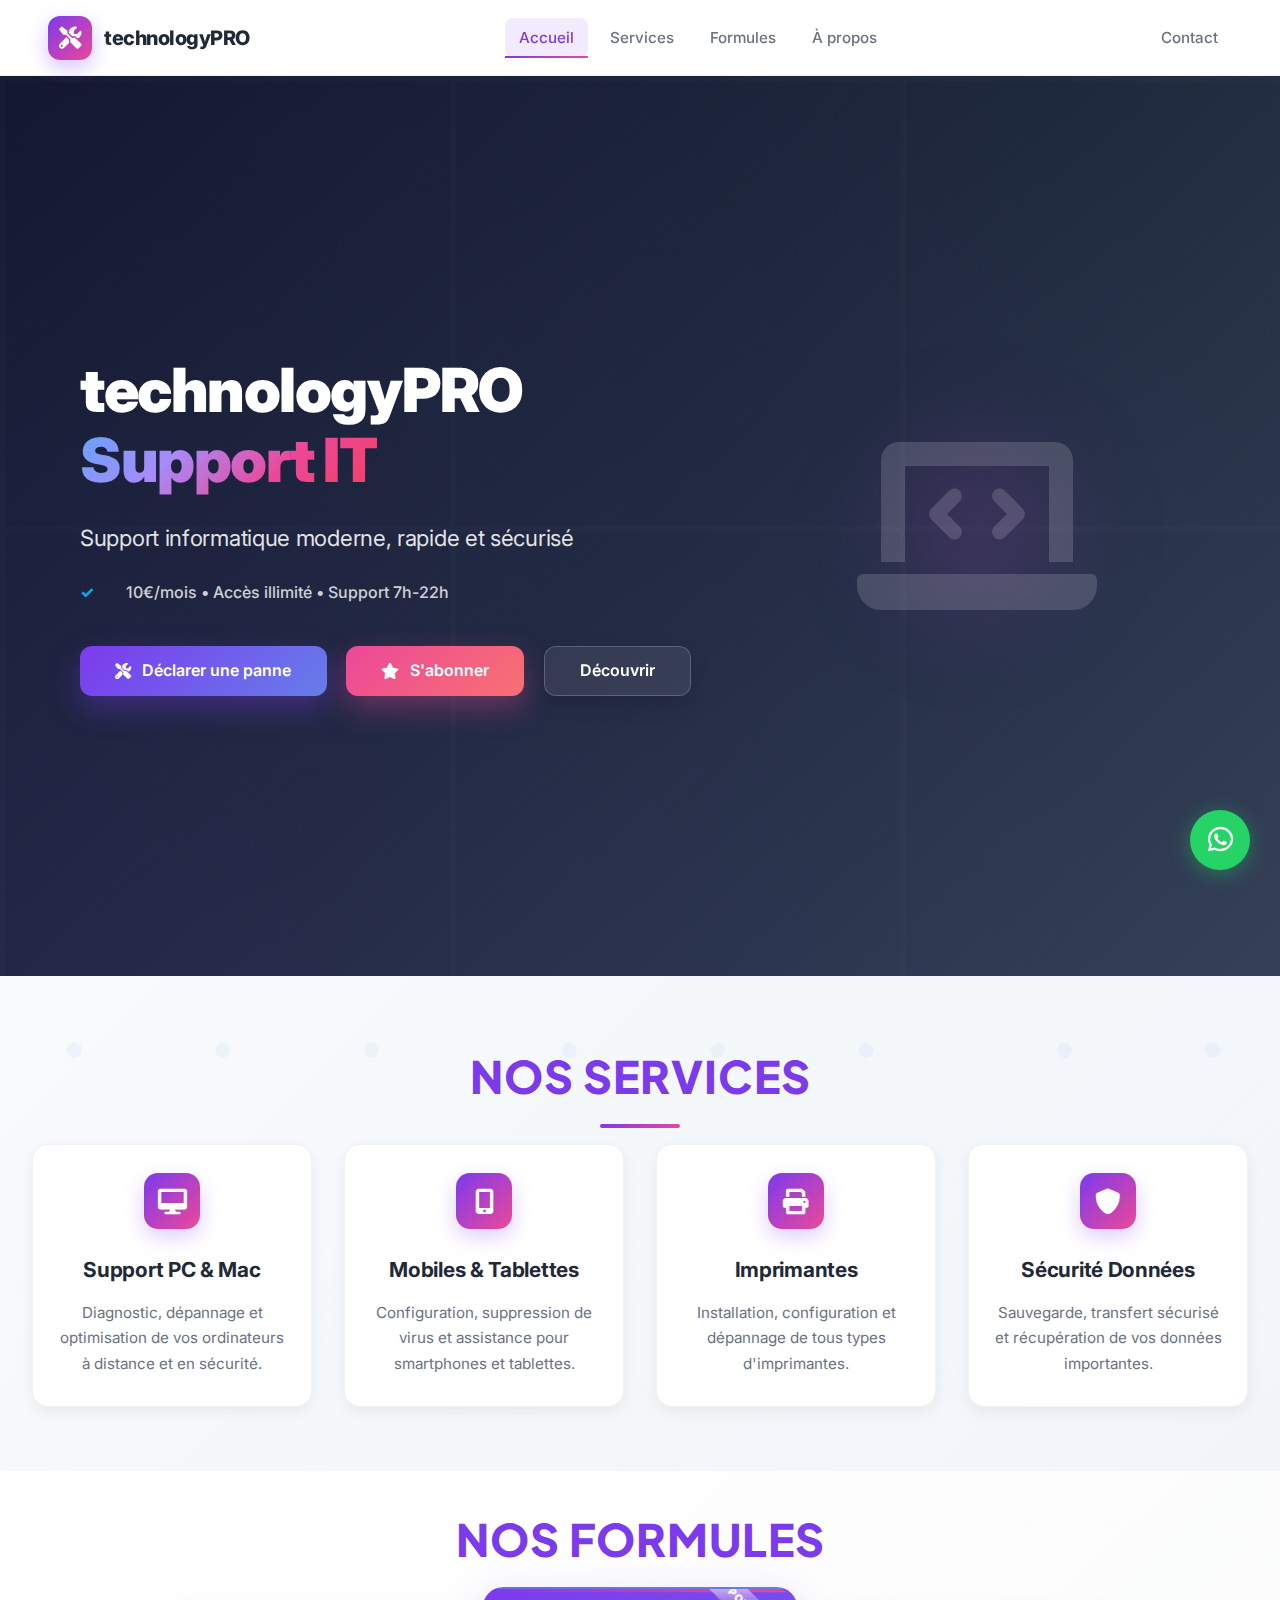
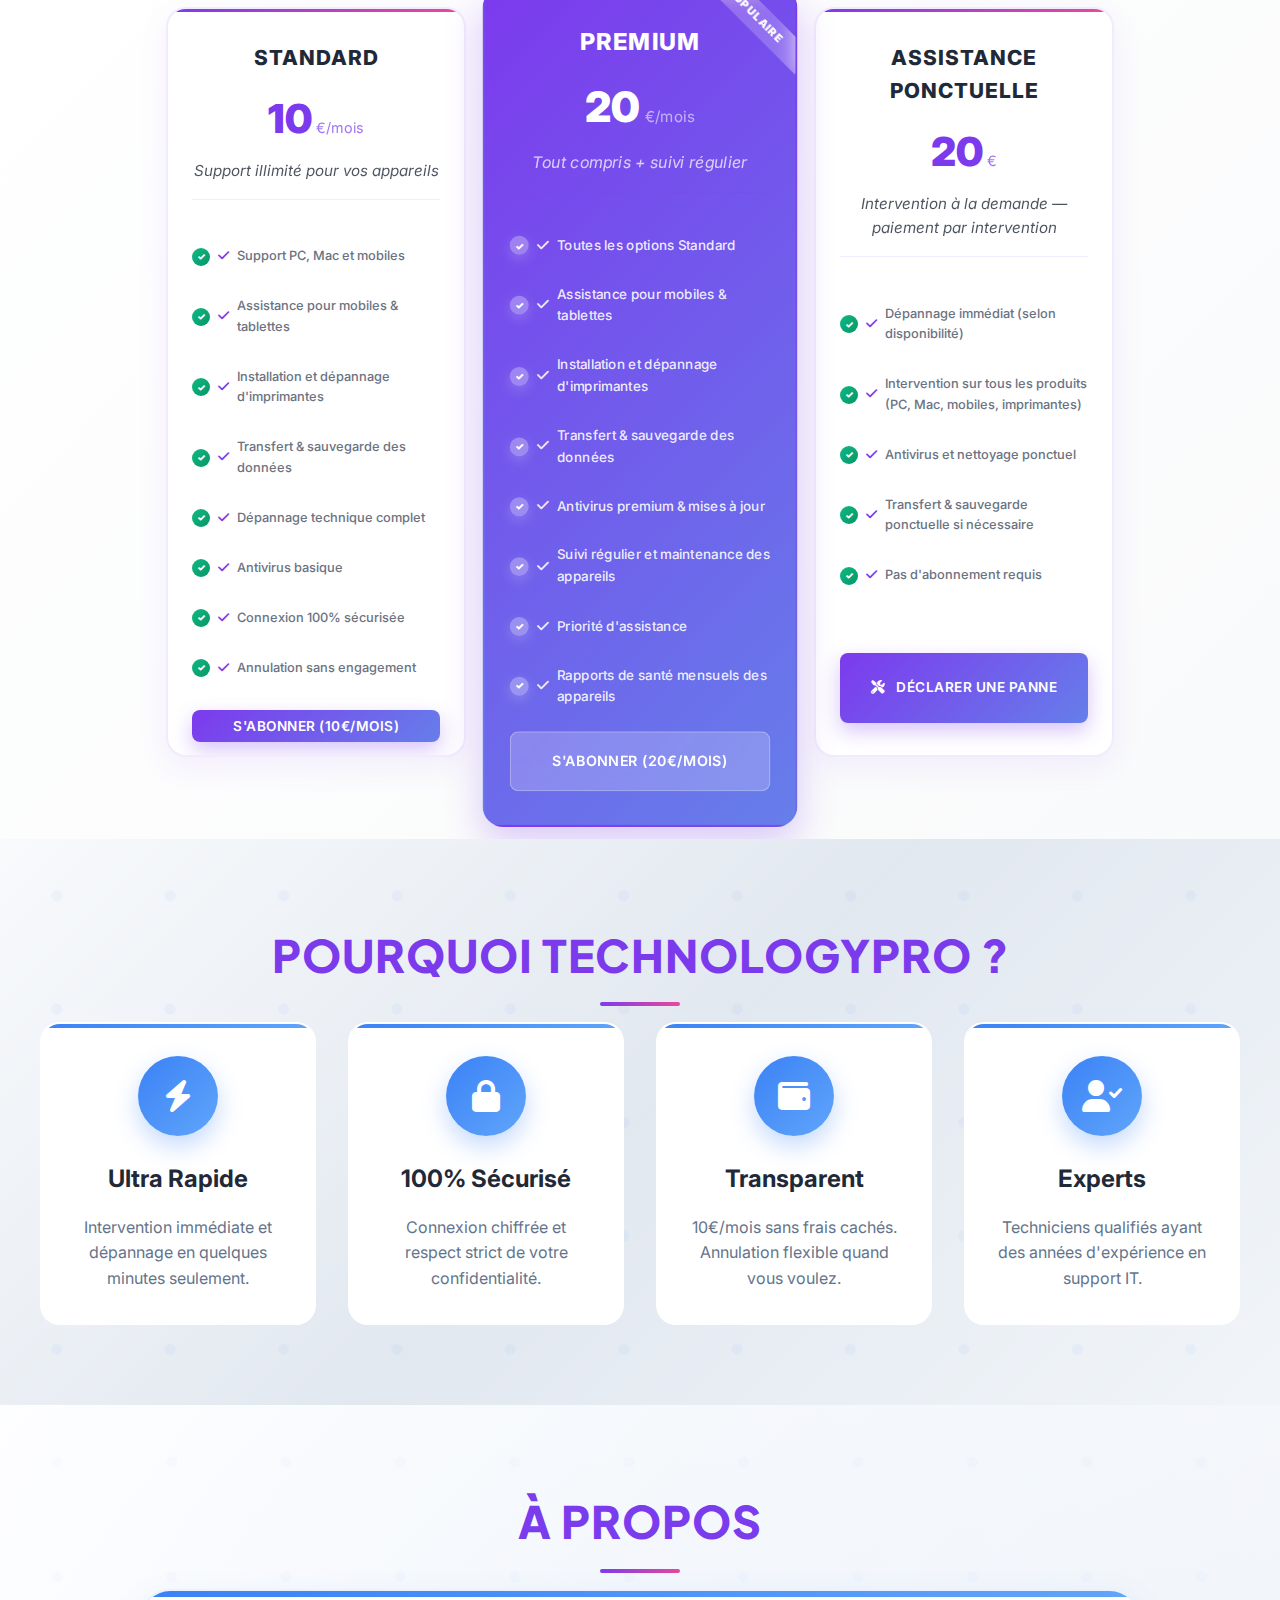
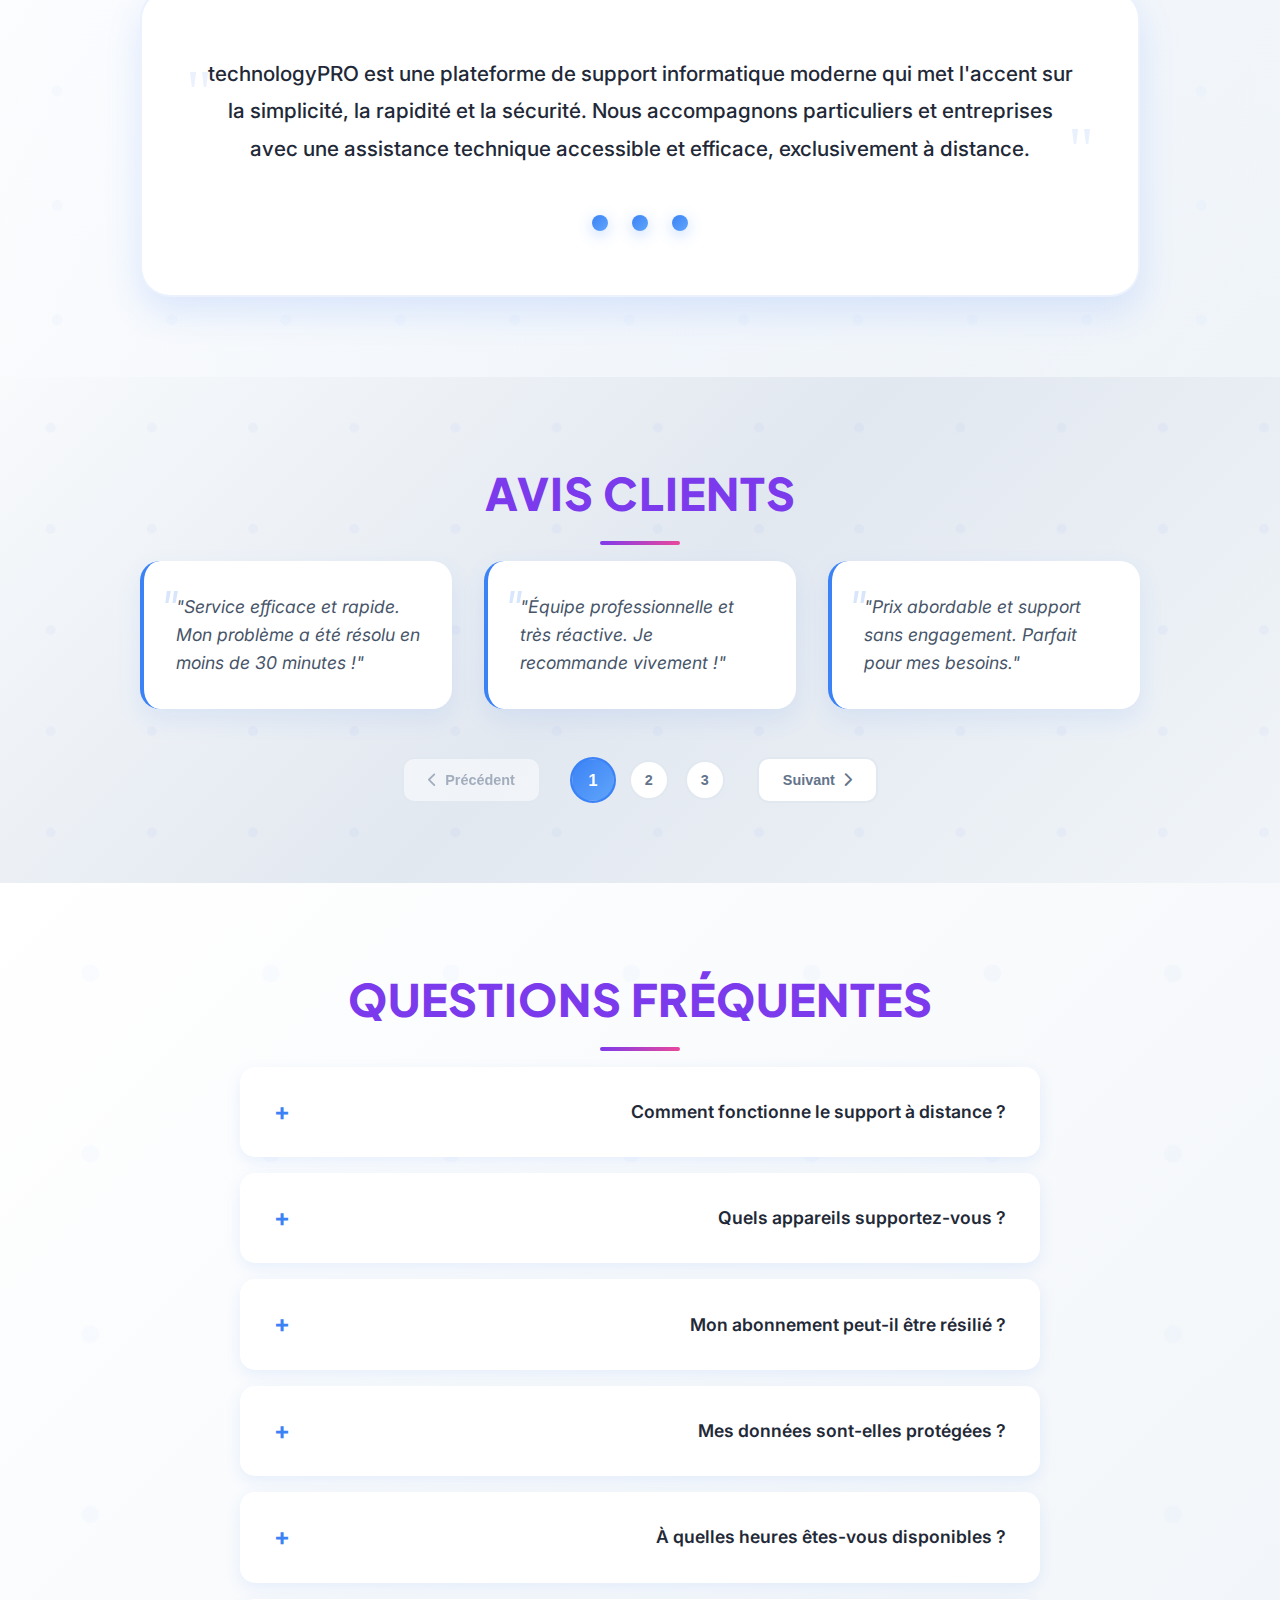
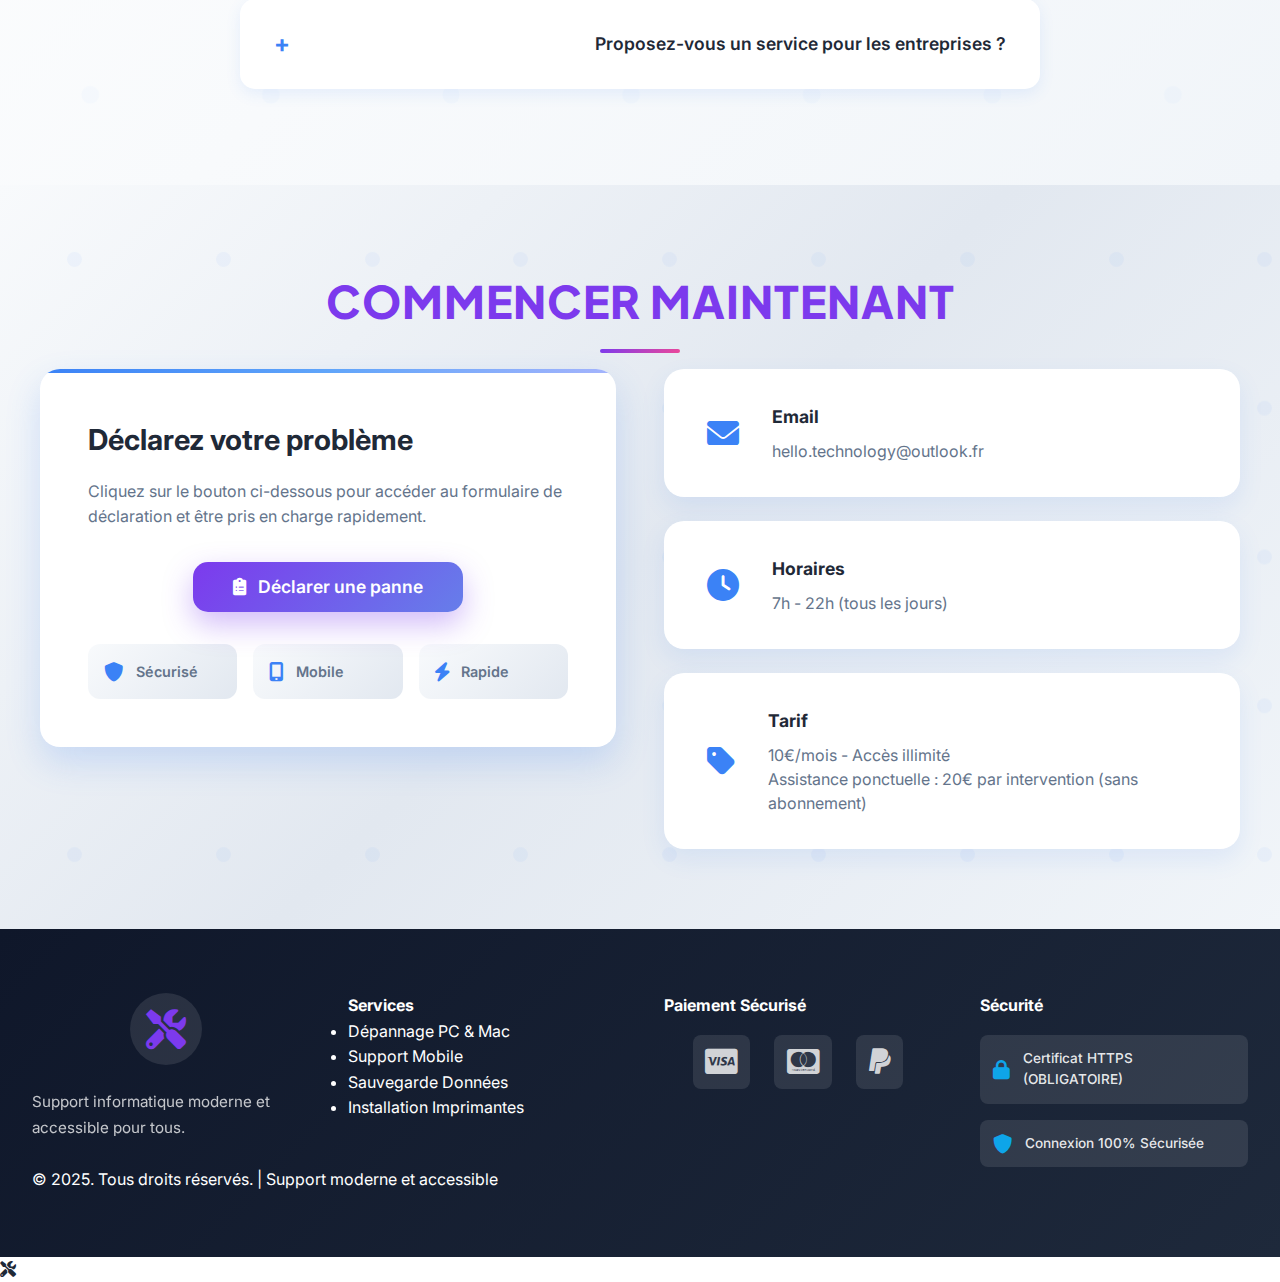
<file: technologypro/index.html>
<!DOCTYPE html>
<html lang="fr">
<head>
    <meta charset="UTF-8">
    <meta name="viewport" content="width=device-width, initial-scale=1.0">
    <meta name="theme-color" content="#7c3aed">
    <title>technologyPRO – Support informatique 10€/mois</title>
    <meta name="description" content="technologyPRO : assistance informatique moderne et rapide. Abonnement 10€/mois pour accès illimité. Support PC, Mac, mobile, imprimantes. 7h-22h.">
    <link rel="stylesheet" href="styles.css">
    <link href="https://cdnjs.cloudflare.com/ajax/libs/font-awesome/6.0.0/css/all.min.css" rel="stylesheet" media="print" onload="this.media='all'">
    <link rel="preconnect" href="https://cdnjs.cloudflare.com">
</head>
<body>
    <!-- Header Navigation -->
    <header class="header">
        <nav class="navbar">
            <div class="nav-container">
                <a href="#accueil" class="logo">
                    <div class="logo-icon">
                        <i class="fas fa-tools"></i>
                    </div>
                    <span class="brand">technologyPRO</span>
                </a>
                <div class="nav-menu">
                    <a class="nav-link active" href="#accueil">Accueil</a>
                    <a class="nav-link" href="#services">Services</a>
                    <a class="nav-link" href="#tarifs">Formules</a>
                    <a class="nav-link" href="#apropos">À propos</a>
                </div>
                <a class="nav-link" href="#contact">Contact</a>
            </div>
        </nav>
    </header>
    <!-- Hero Section -->
    <section id="accueil" class="hero">
        <div class="hero-container">
            <div class="hero-content">
                <h1 class="brand-title">technologyPRO <span class="hero-accent">Support IT</span></h1>
                <h2 class="hero-sub">Support informatique moderne, rapide et sécurisé</h2>
                <p class="hero-bullets">10€/mois • Accès illimité • Support 7h-22h</p>
                <div class="cta-row">
                    <a href="#contact" id="open-panne" class="btn btn-cta-gradient">
                        <i class="fas fa-tools"></i> Déclarer une panne
                    </a>
                    <a href="#tarifs" class="btn btn-subscribe">
                        <i class="fas fa-star"></i> S'abonner
                    </a>
                    <a href="#services" class="btn btn-ghost">Découvrir</a>
                </div>
            </div>
            <div class="hero-image">
                <i class="fas fa-laptop-code"></i>
            </div>
        </div>
    </section>

    <!-- Services Section -->
                    <section id="services" class="services">
                        <div class="container">
                            <h2 class="section-title">Nos Services</h2>
                            <div class="services-grid">
                                <div class="service-card">
                                    <div class="service-icon">
                                        <i class="fas fa-desktop"></i>
                                    </div>
                                    <h3>Support PC & Mac</h3>
                                    <p>Diagnostic, dépannage et optimisation de vos ordinateurs à distance et en sécurité.</p>
                                </div>
                                <div class="service-card">
                                    <div class="service-icon">
                                        <i class="fas fa-mobile-alt"></i>
                                    </div>
                                    <h3>Mobiles & Tablettes</h3>
                                    <p>Configuration, suppression de virus et assistance pour smartphones et tablettes.</p>
                                </div>
                                <div class="service-card">
                                    <div class="service-icon">
                                        <i class="fas fa-print"></i>
                                    </div>
                                    <h3>Imprimantes</h3>
                                    <p>Installation, configuration et dépannage de tous types d'imprimantes.</p>
                                </div>
                                <div class="service-card">
                                    <div class="service-icon">
                                        <i class="fas fa-shield-alt"></i>
                                    </div>
                                    <h3>Sécurité Données</h3>
                                    <p>Sauvegarde, transfert sécurisé et récupération de vos données importantes.</p>
                                </div>
                            </div>
                        </div>
                    </section>

                    <!-- Pricing / Formules Section -->
                    <section id="tarifs" class="pricing">
                        <div class="container">
                            <h2 class="section-title">Nos Formules</h2>
                            <div class="pricing-grid">
                                <div class="pricing-card">
                                    <div class="pricing-header">
                                        <h3>Standard</h3>
                                        <div class="price">10<span class="price-period">€/mois</span></div>
                                        <p>Support illimité pour vos appareils</p>
                                    </div>
                                    <ul class="pricing-features">
                                        <li><i class="fas fa-check"></i> Support PC, Mac et mobiles</li>
                                        <li><i class="fas fa-check"></i> Assistance pour mobiles & tablettes</li>
                                        <li><i class="fas fa-check"></i> Installation et dépannage d'imprimantes</li>
                                        <li><i class="fas fa-check"></i> Transfert & sauvegarde des données</li>
                                        <li><i class="fas fa-check"></i> Dépannage technique complet</li>
                                        <li><i class="fas fa-check"></i> Antivirus basique</li>
                                        <li><i class="fas fa-check"></i> Connexion 100% sécurisée</li>
                                        <li><i class="fas fa-check"></i> Annulation sans engagement</li>
                                    </ul>
                                    <div class="pricing-cta">
                                        <a href="https://www.paypal.com/webapps/billing/plans/subscribe?plan_id=P-5R394763WB098593ENGFYCDY" target="_blank" class="btn btn-small" data-assistance="abonne">S'abonner (10€/mois)</a>
                                    </div>
                                </div>

                                <div class="pricing-card featured">
                                    <div class="pricing-header">
                                        <h3>Premium</h3>
                                        <div class="price">20<span class="price-period">€/mois</span></div>
                                        <p>Tout compris + suivi régulier</p>
                                    </div>
                                    <ul class="pricing-features">
                                        <li><i class="fas fa-check"></i> Toutes les options Standard</li>
                                        <li><i class="fas fa-check"></i> Assistance pour mobiles & tablettes</li>
                                        <li><i class="fas fa-check"></i> Installation et dépannage d'imprimantes</li>
                                        <li><i class="fas fa-check"></i> Transfert & sauvegarde des données</li>
                                        <li><i class="fas fa-check"></i> Antivirus premium & mises à jour</li>
                                        <li><i class="fas fa-check"></i> Suivi régulier et maintenance des appareils</li>
                                        <li><i class="fas fa-check"></i> Priorité d'assistance</li>
                                        <li><i class="fas fa-check"></i> Rapports de santé mensuels des appareils</li>
                                    </ul>
                                    <div class="pricing-cta">
                                        <a href="https://www.paypal.com/webapps/billing/plans/subscribe?plan_id=P-6UW32674454453621NGFYHSY" target="_blank" class="btn btn-ponctuelle btn-small" data-assistance="abonne">S'abonner (20€/mois)</a>
                                    </div>
                                </div>

                                <div class="pricing-card">
                                    <div class="pricing-header">
                                        <h3>Assistance ponctuelle</h3>
                                        <div class="price">20<span class="price-period">€</span></div>
                                        <p>Intervention à la demande — paiement par intervention</p>
                                    </div>
                                    <ul class="pricing-features">
                                        <li><i class="fas fa-check"></i> Dépannage immédiat (selon disponibilité)</li>
                                        <li><i class="fas fa-check"></i> Intervention sur tous les produits (PC, Mac, mobiles, imprimantes)</li>
                                        <li><i class="fas fa-check"></i> Antivirus et nettoyage ponctuel</li>
                                        <li><i class="fas fa-check"></i> Transfert & sauvegarde ponctuelle si nécessaire</li>
                                        <li><i class="fas fa-check"></i> Pas d'abonnement requis</li>
                                    </ul>
                                    <div class="pricing-cta">
                                        <a class="btn btn-ponctuelle btn-small" href="#contact" data-assistance="ponctuelle">
                                            <i class="fas fa-tools"></i> Déclarer une panne
                                        </a>
                                    </div>
                                </div>
                            </div>
                        </div>
                    </section>

    <!-- Advantages Section -->
    <section class="advantages">
        <div class="container">
            <h2 class="section-title">Pourquoi technologyPRO ?</h2>
            <div class="advantages-grid">
                <div class="advantage-item">
                    <div class="advantage-icon">
                        <i class="fas fa-bolt"></i>
                    </div>
                    <h3>Ultra Rapide</h3>
                    <p>Intervention immédiate et dépannage en quelques minutes seulement.</p>
                </div>
                <div class="advantage-item">
                    <div class="advantage-icon">
                        <i class="fas fa-lock"></i>
                    </div>
                    <h3>100% Sécurisé</h3>
                    <p>Connexion chiffrée et respect strict de votre confidentialité.</p>
                </div>
                <div class="advantage-item">
                    <div class="advantage-icon">
                        <i class="fas fa-wallet"></i>
                    </div>
                    <h3>Transparent</h3>
                    <p>10€/mois sans frais cachés. Annulation flexible quand vous voulez.</p>
                </div>
                <div class="advantage-item">
                    <div class="advantage-icon">
                        <i class="fas fa-user-check"></i>
                    </div>
                    <h3>Experts</h3>
                    <p>Techniciens qualifiés ayant des années d'expérience en support IT.</p>
                </div>
            </div>
        </div>
    </section>

    <!-- About Section -->
    <section id="apropos" class="about">
        <div class="container">
            <h2 class="section-title">À Propos</h2>
            <div class="about-container">
                <div class="about-content">
                    <p>technologyPRO est une plateforme de support informatique moderne qui met l'accent sur la simplicité, la rapidité et la sécurité. Nous accompagnons particuliers et entreprises avec une assistance technique accessible et efficace, exclusivement à distance.</p>
                    <div class="about-dots">
                        <div class="dot"></div>
                        <div class="dot"></div>
                        <div class="dot"></div>
                    </div>
                </div>
            </div>
        </div>
    </section>

    <!-- Testimonials Section -->
    <section id="avis" class="testimonials">
        <div class="container">
            <h2 class="section-title">Avis Clients</h2>
            <div class="testimonials-wrapper">
                <div class="testimonials-list" id="testimonials-container">
                    <!-- Page 1 -->
                    <div class="testimonials-page active">
                        <blockquote>"Service efficace et rapide. Mon problème a été résolu en moins de 30 minutes !"</blockquote>
                        <blockquote>"Équipe professionnelle et très réactive. Je recommande vivement !"</blockquote>
                        <blockquote>"Prix abordable et support sans engagement. Parfait pour mes besoins."</blockquote>
                    </div>
                    <!-- Page 2 -->
                    <div class="testimonials-page">
                        <blockquote>"Techniciens compétents et patients. Ils ont pris le temps d'expliquer tout clairement."</blockquote>
                        <blockquote>"Intervention à distance sécurisée et efficace. Plus besoin de déplacer mon matériel !"</blockquote>
                        <blockquote>"Le suivi régulier de l'abonnement Premium est excellent. Proactifs et fiables."</blockquote>
                    </div>
                    <!-- Page 3 -->
                    <div class="testimonials-page">
                        <blockquote>"Assistance ponctuelle très pratique pour les problèmes urgents. Rapide et efficace !"</blockquote>
                        <blockquote>"Installation de mon imprimante réseau réalisée à distance. Impressionnant !"</blockquote>
                        <blockquote>"Sauvegarde de données professionnelle. Récupération de fichiers importants réussie."</blockquote>
                    </div>
                </div>
                
                <!-- Pagination magnifique -->
                <div class="pagination-modern">
                    <button class="pagination-btn prev" disabled>
                        <i class="fas fa-chevron-left"></i>
                        <span>Précédent</span>
                    </button>
                    
                    <div class="pagination-dots">
                        <button class="pagination-dot active" data-page="1">
                            <span class="dot-inner">1</span>
                        </button>
                        <button class="pagination-dot" data-page="2">
                            <span class="dot-inner">2</span>
                        </button>
                        <button class="pagination-dot" data-page="3">
                            <span class="dot-inner">3</span>
                        </button>
                    </div>
                    
                    <button class="pagination-btn next">
                        <span>Suivant</span>
                        <i class="fas fa-chevron-right"></i>
                    </button>
                </div>
            </div>
        </div>
    </section>

    <!-- FAQ Section -->
    <section id="faq" class="faq">
        <div class="container">
            <h2 class="section-title">Questions Fréquentes</h2>
            <div class="faq-list">
                <details>
                    <summary>Comment fonctionne le support à distance ?</summary>
                    <p>Une fois inscrit, vous complétez un formulaire de demande d'assistance. Nos techniciens se connectent directement à votre ordinateur de façon sécurisée et résolvent votre problème en temps réel.</p>
                </details>
                <details>
                    <summary>Quels appareils supportez-vous ?</summary>
                    <p>Nous supportons les ordinateurs (Windows, Mac, Linux), les smartphones (iOS, Android), les tablettes et les périphériques comme les imprimantes.</p>
                </details>
                <details>
                    <summary>Mon abonnement peut-il être résilié ?</summary>
                    <p>Oui, votre abonnement peut être annulé à tout moment sans frais supplémentaires et sans engagement long terme.</p>
                </details>
                <details>
                    <summary>Mes données sont-elles protégées ?</summary>
                    <p>Absolument. Toutes les connexions sont chiffrées et nous respectons strictement la confidentialité avec le RGPD.</p>
                </details>
                <details>
                    <summary>À quelles heures êtes-vous disponibles ?</summary>
                    <p>Nos techniciens sont disponibles de 7h à 22h, 7 jours sur 7 pour vous assister.</p>
                </details>
                <details>
                    <summary>Proposez-vous un service pour les entreprises ?</summary>
                    <p>Oui, nous accompagnons aussi les petites et moyennes entreprises avec des forfaits adaptés à leurs besoins informatiques.</p>
                </details>
            </div>
        </div>
    </section>

    <!-- Contact Section -->
    <section id="contact" class="contact">
        <div class="container">
            <h2 class="section-title">Commencer Maintenant</h2>
            
            <div class="contact-container">
                <div class="contact-content">
                    <div class="contact-form-section">
                        <h3>Déclarez votre problème</h3>
                        <p>Cliquez sur le bouton ci-dessous pour accéder au formulaire de déclaration et être pris en charge rapidement.</p>

                        <div class="declaration-button-container">
                            <a href="https://docs.google.com/forms/d/e/1FAIpQLSe4U7wbKAie7RlJ-ifsUE8_uVmFZMq4rZUEo_5E_kJSoz4Pkg/viewform" 
                               target="_blank" 
                               class="btn btn-cta-gradient btn-large">
                                <i class="fas fa-clipboard-list"></i>
                                Déclarer une panne
                            </a>
                        </div>

                        <div class="feature-grid-compact">
                            <div class="feature-card-compact">
                                <i class="fas fa-shield-alt"></i>
                                <span>Sécurisé</span>
                            </div>
                            <div class="feature-card-compact">
                                <i class="fas fa-mobile-alt"></i>
                                <span>Mobile</span>
                            </div>
                            <div class="feature-card-compact">
                                <i class="fas fa-bolt"></i>
                                <span>Rapide</span>
                            </div>
                        </div>
                    </div>
                    <div class="contact-info-section">
                        <div class="info-item">
                            <i class="fas fa-envelope"></i>
                            <div>
                                <strong>Email</strong>
                                <p>hello.technology@outlook.fr</p>
                            </div>
                        </div>
                        <div class="info-item">
                            <i class="fas fa-clock"></i>
                            <div>
                                <strong>Horaires</strong>
                                <p>7h - 22h (tous les jours)</p>
                            </div>
                        </div>
                        <div class="info-item">
                            <i class="fas fa-tag"></i>
                            <div>
                                <strong>Tarif</strong>
                                <p>10€/mois - Accès illimité<br>Assistance ponctuelle : 20€ par intervention (sans abonnement)</p>
                            </div>
                        </div>
                    </div>
                </div>
            </div>
        </div>
    </section>

    <!-- Footer -->
    <footer class="footer">
        <div class="container">
            <div class="footer-content">
                <div class="footer-section">
                    <div class="footer-logo">
                        <i class="fas fa-tools"></i>
                    </div>
                    <p>Support informatique moderne et accessible pour tous.</p>
                </div>
                <div class="footer-section">
                    <h4>Services</h4>
                    <ul>
                        <li>Dépannage PC & Mac</li>
                        <li>Support Mobile</li>
                        <li>Sauvegarde Données</li>
                        <li>Installation Imprimantes</li>
                    </ul>
                </div>
                <div class="footer-section">
                    <h4>Paiement Sécurisé</h4>
                    <div class="payment-methods">
                        <i class="fab fa-cc-visa"></i>
                        <i class="fab fa-cc-mastercard"></i>
                        <i class="fab fa-paypal"></i>
                    </div>
                </div>
                <div class="footer-section">
                    <h4>Sécurité</h4>
                    <div class="security-badges">
                        <div class="security-item">
                            <i class="fas fa-lock"></i>
                            <span>Certificat HTTPS (OBLIGATOIRE)</span>
                        </div>
                        <div class="security-item">
                            <i class="fas fa-shield-alt"></i>
                            <span>Connexion 100% Sécurisée</span>
                        </div>
                    </div>
                </div>
            </div>
            <div class="footer-bottom">
                <p>&copy; 2025. Tous droits réservés. | Support moderne et accessible</p>
            </div>
        </div>
    </footer>

    <!-- Page Loader -->
    <div class="page-loader">
        <div class="loader-content">
            <div class="loader-icon">
                <i class="fas fa-tools"></i>
            </div>
            <div class="loader-progress">
                <div class="progress-bar"></div>
            </div>
        </div>
    </div>

    <script src="script.js"></script>
    
    <!-- WhatsApp Flottant -->
    <a href="https://wa.me/33759246096" target="_blank" class="whatsapp-float">
        <i class="fab fa-whatsapp"></i>
    </a>
</body>
</html>
</file>
<file: technologypro/styles.css>
/* TECHNOLOGYPRO - ULTRA MODERNE & PROFESSIONNEL */

@import url('https://fonts.googleapis.com/css2?family=Inter:wght@300;400;500;600;700;800;900&family=Plus+Jakarta+Sans:wght@300;400;500;600;700;800&display=swap');

* {
    margin: 0;
    padding: 0;
    box-sizing: border-box;
}

:root {
    --primary: #7c3aed;
    --primary-light: #a78bfa;
    --secondary: #ec4899;
    --accent: #0ea5e9;
    --success: #10b981;
    --danger: #ef4444;
    --dark: #0f172a;
    --light: #f8fafc;
    --gray-50: #f9fafb;
    --gray-100: #f3f4f6;
    --gray-200: #e5e7eb;
    --gray-300: #d1d5db;
    --gray-400: #9ca3af;
    --gray-500: #6b7280;
    --gray-600: #4b5563;
    --gray-700: #374151;
    --text-primary: #1f2937;
    --text-secondary: #6b7280;
}

body {
    font-family: 'Inter', 'Plus Jakarta Sans', -apple-system, BlinkMacSystemFont, sans-serif;
    color: var(--text-primary);
    background: white;
    line-height: 1.6;
    font-size: 16px;
    -webkit-font-smoothing: antialiased;
}

html {
    scroll-behavior: smooth;
}


/* ===== HEADER & NAVIGATION ===== */
.header {
    position: fixed;
    top: 0;
    left: 0;
    right: 0;
    height: 76px;
    z-index: 1000;
    background: rgba(255, 255, 255, 0.7);
    backdrop-filter: blur(20px);
    -webkit-backdrop-filter: blur(20px);
    border-bottom: 1px solid rgba(0, 0, 0, 0.05);
    transition: all 0.4s cubic-bezier(0.4, 0, 0.2, 1);
}

.header.scrolled {
    background: rgba(255, 255, 255, 0.85);
    box-shadow: 0 10px 40px rgba(0, 0, 0, 0.08);
    border-bottom: 1px solid rgba(0, 0, 0, 0.1);
}

.navbar {
    height: 76px;
    display: flex;
    align-items: center;
    padding: 0 3rem;
    max-width: 1400px;
    margin: 0 auto;
}

.nav-container {
    display: flex;
    align-items: center;
    justify-content: space-between;
    width: 100%;
}

.logo {
    display: flex;
    align-items: center;
    gap: 12px;
    font-size: 1.25rem;
    font-weight: 800;
    color: var(--text-primary);
    text-decoration: none;
    transition: all 0.3s ease;
    letter-spacing: -0.5px;
}

.logo:hover {
    transform: scale(1.05);
}

.logo-icon {
    width: 44px;
    height: 44px;
    border-radius: 12px;
    background: linear-gradient(135deg, var(--primary), var(--secondary));
    display: flex;
    align-items: center;
    justify-content: center;
    color: white;
    font-size: 1.4rem;
    box-shadow: 0 8px 20px rgba(124, 58, 237, 0.3);
    transition: all 0.3s ease;
}

.logo:hover .logo-icon {
    transform: scale(1.1) rotate(5deg);
    box-shadow: 0 12px 30px rgba(124, 58, 237, 0.4);
}

.nav-menu {
    display: flex;
    gap: 0.5rem;
    align-items: center;
}

.whatsapp-float {
    position: fixed;
    bottom: 30px;
    right: 30px;
    width: 60px;
    height: 60px;
    background: #25D366;
    border-radius: 50%;
    display: flex;
    align-items: center;
    justify-content: center;
    color: white;
    text-decoration: none;
    box-shadow: 0 4px 20px rgba(37, 211, 102, 0.4);
    z-index: 1000;
    transition: all 0.3s ease;
}

.whatsapp-float:hover {
    background: #128C7E;
    transform: scale(1.1);
    box-shadow: 0 6px 25px rgba(37, 211, 102, 0.5);
}

.whatsapp-float i {
    font-size: 1.8rem;
    animation: pulse 2s infinite;
}

@keyframes pulse {
    0% { transform: scale(1); }
    50% { transform: scale(1.05); }
    100% { transform: scale(1); }
}

.nav-link {
    color: var(--text-secondary);
    text-decoration: none;
    font-weight: 500;
    font-size: 0.95rem;
    transition: all 0.3s ease;
    padding: 8px 14px;
    border-radius: 8px;
    position: relative;
}

.nav-link::before {
    content: '';
    position: absolute;
    bottom: 0;
    left: 0;
    right: 0;
    height: 2px;
    background: linear-gradient(135deg, var(--primary), var(--secondary));
    transform: scaleX(0);
    transform-origin: right;
    transition: transform 0.3s ease;
}

.nav-link:hover {
    color: var(--primary);
    background: rgba(124, 58, 237, 0.05);
}

.nav-link:hover::before {
    transform: scaleX(1);
    transform-origin: left;
}

.nav-link.active {
    color: var(--primary);
    background: rgba(124, 58, 237, 0.1);
}

.nav-link.active::before {
    transform: scaleX(1);
}

/* ===== HERO SECTION ===== */
.hero {
    margin-top: 76px;
    min-height: 100vh;
    display: flex;
    align-items: center;
    background: linear-gradient(135deg, #0f172a 0%, #1e293b 50%, #334155 100%);
    color: white;
    position: relative;
    overflow: hidden;
}

.hero::before {
    content: '';
    position: absolute;
    top: 0;
    left: 0;
    right: 0;
    bottom: 0;
    background: url('data:image/svg+xml,<svg xmlns="http://www.w3.org/2000/svg" viewBox="0 0 80 80"><defs><pattern id="grid" width="40" height="40" patternUnits="userSpaceOnUse"><path d="M 40 0 L 0 0 0 40" fill="none" stroke="rgba(255,255,255,0.03)" stroke-width="1"/></pattern></defs><rect width="80" height="80" fill="url(%23grid)"/></svg>');
    opacity: 0.4;
    pointer-events: none;
}

.hero::after {
    content: '';
    position: absolute;
    top: -50%;
    right: -50%;
    width: 300%;
    height: 300%;
    background: radial-gradient(circle, rgba(124, 58, 237, 0.08) 0%, transparent 70%);
    animation: heroGlow 20s ease-in-out infinite;
    pointer-events: none;
}

@keyframes heroGlow {
    0%, 100% {
        transform: translate(0, 0) scale(1);
    }
    50% {
        transform: translate(-30px, 30px) scale(1.1);
    }
}

.hero-container {
    max-width: 1400px;
    margin: 0 auto;
    display: grid;
    grid-template-columns: 1fr 1fr;
    gap: 4rem;
    padding: 0 3rem;
    position: relative;
    z-index: 2;
    align-items: center;
}

.hero-content {
    animation: fadeInUp 1s cubic-bezier(0.4, 0, 0.2, 1);
}

@keyframes fadeInUp {
    from {
        opacity: 0;
        transform: translateY(40px);
    }
    to {
        opacity: 1;
        transform: translateY(0);
    }
}

.brand-title {
    font-size: 3.8rem;
    font-weight: 900;
    line-height: 1.15;
    margin-bottom: 1.5rem;
    color: white;
    letter-spacing: -1.5px;
    animation: fadeInUp 1s cubic-bezier(0.4, 0, 0.2, 1) 0.1s backwards;
}

.hero-accent {
    background: linear-gradient(135deg, #60a5fa, #a78bfa, #ec4899, #f43f5e);
    -webkit-background-clip: text;
    -webkit-text-fill-color: transparent;
    background-clip: text;
    animation: gradientShift 4s ease-in-out infinite;
}

@keyframes gradientShift {
    0%, 100% {
        background-position: 0% 50%;
    }
    50% {
        background-position: 100% 50%;
    }
}

.hero-sub {
    font-size: 1.4rem;
    font-weight: 400;
    margin-bottom: 1.5rem;
    color: rgba(255, 255, 255, 0.88);
    line-height: 1.6;
    letter-spacing: -0.3px;
    animation: fadeInUp 1s cubic-bezier(0.4, 0, 0.2, 1) 0.2s backwards;
}

.hero-bullets {
    font-size: 1rem;
    margin-bottom: 2.5rem;
    color: rgba(255, 255, 255, 0.8);
    font-weight: 500;
    display: flex;
    gap: 2rem;
    flex-wrap: wrap;
    animation: fadeInUp 1s cubic-bezier(0.4, 0, 0.2, 1) 0.3s backwards;
}

.hero-bullets::before {
    content: '✓ ';
    color: var(--accent);
    font-weight: 800;
}

.cta-row {
    display: flex;
    gap: 1.2rem;
    flex-wrap: nowrap;
    align-items: center;
    justify-content: flex-start;
    animation: fadeInUp 1s cubic-bezier(0.4, 0, 0.2, 1) 0.4s backwards;
    width: 100%;
}

.btn {
    padding: 1rem 2.2rem;
    border-radius: 12px;
    font-weight: 600;
    text-decoration: none;
    transition: all 0.4s cubic-bezier(0.4, 0, 0.2, 1);
    display: inline-flex;
    align-items: center;
    justify-content: center;
    gap: 0.7rem;
    font-size: 1rem;
    border: none;
    cursor: pointer;
    position: relative;
    overflow: hidden;
    height: 50px;
    white-space: nowrap;
    text-align: center;
    flex-shrink: 0;
}

.btn-small {
    padding: 0.6rem 1.2rem;
    font-size: 0.85rem;
    height: 38px;
    border-radius: 8px;
    font-weight: 600;
    text-transform: uppercase;
    letter-spacing: 0.5px;
    transition: all 0.3s ease;
    color: white;
}

.btn::before {
    content: '';
    position: absolute;
    top: 0;
    left: -100%;
    width: 100%;
    height: 100%;
    background: linear-gradient(90deg, transparent, rgba(255, 255, 255, 0.25), transparent);
    transition: left 0.7s cubic-bezier(0.4, 0, 0.2, 1);
}

.btn:hover::before {
    left: 100%;
}

.btn-cta-gradient {
    background: linear-gradient(135deg, #7c3aed 0%, #667eea 100%);
    color: white;
    box-shadow: 0 12px 30px rgba(124, 58, 237, 0.35);
}

.btn-cta-gradient:hover {
    transform: translateY(-4px) scale(1.05);
    box-shadow: 0 20px 50px rgba(124, 58, 237, 0.45);
    background: linear-gradient(135deg, #667eea 0%, #5a67d8 100%);
}

.btn-subscribe {
    background: linear-gradient(135deg, #ec4899 0%, #f87171 100%);
    color: white;
    box-shadow: 0 12px 30px rgba(236, 72, 153, 0.35);
}

.btn-subscribe:hover {
    transform: translateY(-4px) scale(1.05);
    box-shadow: 0 20px 50px rgba(236, 72, 153, 0.45);
    background: linear-gradient(135deg, #f87171 0%, #fb7185 100%);
}

.btn-ghost {
    background: rgba(255, 255, 255, 0.08);
    color: white;
    border: 1.5px solid rgba(255, 255, 255, 0.2);
    backdrop-filter: blur(10px);
    -webkit-backdrop-filter: blur(10px);
    box-shadow: 0 8px 20px rgba(0, 0, 0, 0.15);
}

.btn-ghost:hover {
    background: rgba(255, 255, 255, 0.15);
    border-color: rgba(255, 255, 255, 0.5);
    transform: translateY(-4px);
    box-shadow: 0 12px 30px rgba(0, 0, 0, 0.25);
    color: white;
}

.hero-image {
    display: flex;
    align-items: center;
    justify-content: center;
    position: relative;
    height: 400px;
}

.hero-image::before {
    content: '';
    position: absolute;
    width: 300px;
    height: 300px;
    border-radius: 50%;
    background: radial-gradient(circle, rgba(124, 58, 237, 0.12) 0%, transparent 70%);
    animation: float 8s ease-in-out infinite;
    filter: blur(40px);
}

.hero-image::after {
    content: '';
    position: absolute;
    width: 250px;
    height: 250px;
    border-radius: 50%;
    background: radial-gradient(circle, rgba(236, 72, 153, 0.1) 0%, transparent 70%);
    animation: float 10s ease-in-out infinite reverse;
    filter: blur(40px);
}

.hero-image i {
    font-size: 12rem;
    opacity: 0.15;
    position: relative;
    z-index: 1;
    color: white;
    animation: heroIconFloat 6s ease-in-out infinite;
}

@keyframes heroIconFloat {
    0%, 100% {
        transform: translateY(0) scale(1);
    }
    50% {
        transform: translateY(-20px) scale(1.05);
    }
}

@keyframes float {
    0%, 100% { 
        transform: translateY(0) scale(1); 
    }
    50% { 
        transform: translateY(-30px) scale(1.1); 
    }
}

/* ===== SECTIONS ===== */
section {
    padding: 4rem 2rem;
}

.section-title {
    font-size: 2.8rem;
    font-weight: 800;
    text-align: center;
    margin-bottom: 1rem;
    color: var(--primary);
    letter-spacing: 1px;
    text-transform: uppercase;
    position: relative;
    padding-bottom: 1rem;
    font-family: 'Plus Jakarta Sans', 'Inter', sans-serif;
}

.section-title::after {
    content: '';
    position: absolute;
    bottom: 0;
    left: 50%;
    transform: translateX(-50%);
    width: 80px;
    height: 4px;
    background: linear-gradient(135deg, var(--primary), var(--secondary));
    border-radius: 2px;
}

.section-subtitle {
    text-align: center;
    color: var(--text-secondary);
    font-size: 1rem;
    margin-bottom: 2.5rem;
    font-weight: 400;
    max-width: 600px;
    margin-left: auto;
    margin-right: auto;
}

.container {
    max-width: 1400px;
    margin: 0 auto;
}

/* ===== SERVICES SECTION ===== */
.services {
    background: linear-gradient(135deg, #f8fafc 0%, #f1f5f9 100%);
    position: relative;
    overflow: hidden;
}

.services::before {
    content: '';
    position: absolute;
    top: 0;
    left: 0;
    right: 0;
    bottom: 0;
    background: url('data:image/svg+xml,<svg xmlns="http://www.w3.org/2000/svg" viewBox="0 0 100 100"><defs><pattern id="dots" width="30" height="30" patternUnits="userSpaceOnUse"><circle cx="15" cy="15" r="1.5" fill="rgba(59, 130, 246, 0.06)"/></pattern></defs><rect width="100" height="100" fill="url(%23dots)"/></svg>');
    opacity: 1;
    pointer-events: none;
}

.services-grid {
    display: grid;
    grid-template-columns: repeat(4, 1fr);
    gap: 2rem;
    max-width: 1400px;
    margin: 0 auto;
    position: relative;
    z-index: 1;
}

.service-card {
    background: white;
    padding: 1.8rem 1.5rem;
    border-radius: 16px;
    box-shadow: 0 5px 15px rgba(0, 0, 0, 0.06);
    transition: all 0.4s cubic-bezier(0.4, 0, 0.2, 1);
    border: 1px solid rgba(0, 0, 0, 0.05);
    position: relative;
    overflow: hidden;
    height: 100%;
    display: flex;
    flex-direction: column;
    align-items: center;
    text-align: center;
}

.service-card::before {
    content: '';
    position: absolute;
    top: 0;
    left: 0;
    right: 0;
    height: 3px;
    background: linear-gradient(135deg, var(--primary), var(--secondary));
    transform: scaleX(0);
    transform-origin: left;
    transition: transform 0.4s ease;
}

.service-card:hover::before {
    transform: scaleX(1);
}

.service-card:hover {
    transform: translateY(-8px);
    box-shadow: 0 15px 40px rgba(124, 58, 237, 0.15);
    border-color: rgba(124, 58, 237, 0.2);
}

.service-icon {
    width: 56px;
    height: 56px;
    background: linear-gradient(135deg, var(--primary), var(--secondary));
    border-radius: 14px;
    display: flex;
    align-items: center;
    justify-content: center;
    color: white;
    font-size: 1.6rem;
    margin-bottom: 1.5rem;
    box-shadow: 0 8px 20px rgba(124, 58, 237, 0.25);
    transition: all 0.4s ease;
}

.service-card:hover .service-icon {
    transform: scale(1.1) rotate(5deg);
    box-shadow: 0 12px 30px rgba(124, 58, 237, 0.35);
}

.service-card h3 {
    font-size: 1.3rem;
    margin-bottom: 0.8rem;
    color: var(--text-primary);
    font-weight: 700;
    letter-spacing: -0.3px;
}

.service-card p {
    color: var(--text-secondary);
    font-size: 0.95rem;
    line-height: 1.7;
    font-weight: 400;
}

/* ===== PRICING SECTION ===== */
.pricing {
    background: linear-gradient(135deg, #ffffff 0%, #f9fafb 100%);
    position: relative;
    overflow: hidden;
    padding: 2rem 2rem;
}

.pricing-grid {
    display: flex;
    gap: 1.5rem;
    max-width: 1000px;
    margin: 0 auto;
    position: relative;
    z-index: 1;
    align-items: stretch;
    justify-content: center;
}

.pricing-card {
    background: white;
    padding: 2rem 1.5rem;
    border-radius: 20px;
    border: 2px solid rgba(124, 58, 237, 0.1);
    transition: all 0.3s ease;
    display: flex;
    flex-direction: column;
    position: relative;
    overflow: hidden;
    height: 750px;
    width: 300px;
    box-shadow: 0 10px 30px rgba(124, 58, 237, 0.08);
}

.pricing-card::before {
    content: '';
    position: absolute;
    top: 0;
    left: 0;
    right: 0;
    height: 3px;
    background: linear-gradient(135deg, var(--primary), var(--secondary));
}

.pricing-card:hover {
    transform: translateY(-5px);
    box-shadow: 0 20px 40px rgba(124, 58, 237, 0.15);
    border-color: rgba(124, 58, 237, 0.3);
}

.pricing-card.featured {
    background: linear-gradient(135deg, #7c3aed 0%, #667eea 100%);
    color: white;
    border: 2px solid transparent;
    box-shadow: 0 15px 35px rgba(124, 58, 237, 0.25);
    transform: scale(1.05);
    position: relative;
    z-index: 10;
    height: 800px;
}

.pricing-card.featured::after {
    content: 'POPULAIRE';
    position: absolute;
    top: 12px;
    right: -28px;
    background: rgba(255, 255, 255, 0.2);
    color: white;
    padding: 0.3rem 2rem;
    font-size: 0.65rem;
    font-weight: 900;
    transform: rotate(45deg);
    backdrop-filter: blur(10px);
    letter-spacing: 1px;
}

.pricing-header {
    text-align: center;
    margin-bottom: 1.5rem;
    padding-bottom: 1rem;
    border-bottom: 1px solid rgba(124, 58, 237, 0.1);
}

.pricing-card h3 {
    font-size: 1.3rem;
    font-weight: 800;
    margin-bottom: 0.8rem;
    text-transform: uppercase;
    letter-spacing: 1px;
}

.price {
    font-size: 2.5rem;
    font-weight: 900;
    color: var(--primary);
    margin-bottom: 0.5rem;
    display: flex;
    align-items: baseline;
    justify-content: center;
}

.price-period {
    font-size: 0.9rem;
    font-weight: 400;
    opacity: 0.7;
    margin-left: 0.3rem;
}

.pricing-card p {
    font-size: 0.95rem;
    opacity: 0.8;
    margin-bottom: 0;
    font-style: italic;
}

.pricing-features {
    list-style: none;
    padding: 0;
    margin: 1rem 0;
    flex-grow: 1;
    display: flex;
    flex-direction: column;
    justify-content: flex-start;
}

.pricing-features li {
    font-size: 0.85rem;
    font-weight: 500;
    margin-bottom: 0.6rem;
    color: var(--text-primary);
    display: flex;
    align-items: center;
    gap: 0.8rem;
}

.pricing-features li i {
    color: var(--primary);
    font-size: 0.8rem;
    flex-shrink: 0;
}

.pricing-card.featured h3 {
    color: white;
    font-size: 1.4rem;
}

.pricing-card.featured .price {
    color: white;
}

.pricing-card.featured .price-period {
    color: rgba(255, 255, 255, 0.8);
}

.pricing-card.featured p {
    color: rgba(255, 255, 255, 0.9);
}

.pricing-card.featured .pricing-features {
    margin: 0.6rem 0;
}

.pricing-card.featured .pricing-features li {
    margin-bottom: 0.4rem;
    color: white;
}

.pricing-card.featured .pricing-features li i {
    color: rgba(255, 255, 255, 0.9);
}

.pricing-price {
    font-size: 2rem;
    font-weight: 900;
    margin-bottom: 0.4rem;
    color: var(--text-primary);
    display: flex;
    align-items: baseline;
    justify-content: center;
    gap: 0.2rem;
    letter-spacing: -1px;
}

.pricing-card.featured .pricing-price {
    color: white;
}

.pricing-price .currency {
    font-size: 1.2rem;
    font-weight: 700;
}

.pricing-price .period {
    font-size: 0.85rem;
    font-weight: 500;
    opacity: 0.8;
    color: var(--text-secondary);
}

.pricing-card.featured .pricing-price .period {
    color: rgba(255, 255, 255, 0.8);
}

.pricing-features {
    list-style: none;
    margin-bottom: 1rem;
    flex: 1;
    display: flex;
    flex-direction: column;
    gap: 0.45rem;
}

.pricing-features li {
    padding: 0.4rem 0;
    font-size: 0.8rem;
    display: flex;
    align-items: center;
    gap: 0.5rem;
    color: var(--text-secondary);
    font-weight: 500;
}

.pricing-features li::before {
    content: '✓';
    display: flex;
    align-items: center;
    justify-content: center;
    width: 18px;
    height: 18px;
    background: linear-gradient(135deg, #10b981, #059669);
    color: white;
    border-radius: 50%;
    font-size: 0.6rem;
    font-weight: 900;
    flex-shrink: 0;
}

.pricing-card.featured .pricing-features li {
    color: rgba(255, 255, 255, 0.9);
}

.pricing-card.featured .pricing-features li::before {
    background: rgba(255, 255, 255, 0.3);
    box-shadow: 0 4px 12px rgba(255, 255, 255, 0.2);
}

.pricing-cta {
    width: 100%;
    padding: 1rem 0;
    margin-top: auto;
    border: none;
    display: flex;
    justify-content: center;
    align-items: center;
    border-radius: 8px;
    font-weight: 700;
    cursor: pointer;
    transition: all 0.4s cubic-bezier(0.4, 0, 0.2, 1);
    font-size: 0.8rem;
    position: relative;
    overflow: hidden;
    text-transform: uppercase;
    letter-spacing: 0.6px;
}

.pricing-card:not(.featured) .pricing-cta {
    background: linear-gradient(135deg, #7c3aed, #667eea);
    color: white;
    box-shadow: 0 8px 20px rgba(124, 58, 237, 0.3);
}

.pricing-card:not(.featured) .pricing-cta:hover {
    transform: translateY(-3px);
    box-shadow: 0 12px 30px rgba(124, 58, 237, 0.4);
    background: linear-gradient(135deg, #667eea, #5a67d8);
}

.pricing-card.featured .pricing-cta {
    background: rgba(255, 255, 255, 0.2);
    color: white;
    font-weight: 800;
    border: 1.5px solid rgba(255, 255, 255, 0.3);
    backdrop-filter: blur(10px);
}

.pricing-card.featured .pricing-cta:hover {
    background: rgba(255, 255, 255, 0.3);
    transform: translateY(-3px);
    box-shadow: 0 12px 30px rgba(255, 255, 255, 0.2);
}

/* ===== ABOUT SECTION ===== */
.about {
    background: linear-gradient(135deg, #ffffff 0%, #f9fafb 100%);
    padding: 6rem 2rem;
}

.about-content {
    max-width: 1000px;
    margin: 0 auto;
    background: white;
    padding: 3.5rem;
    border-radius: 20px;
    text-align: center;
    box-shadow: 0 10px 40px rgba(0, 0, 0, 0.08);
    border: 1px solid rgba(0, 0, 0, 0.05);
    position: relative;
    overflow: hidden;
}

.about-content::before {
    content: '';
    position: absolute;
    top: 0;
    left: 0;
    right: 0;
    height: 4px;
    background: linear-gradient(90deg, var(--primary), var(--secondary), var(--accent));
}

.about-content p {
    font-size: 1.25rem;
    line-height: 1.8;
    color: var(--text-primary);
    font-weight: 500;
}

/* ===== FOOTER ===== */
.footer {
    background: linear-gradient(135deg, #0f172a 0%, #1e293b 100%);
    color: white;
    padding: 4rem 2rem;
    position: relative;
}

.footer-content {
    max-width: 1400px;
    margin: 0 auto;
    display: grid;
    grid-template-columns: repeat(auto-fit, minmax(250px, 1fr));
    gap: 3rem;
}

.footer-section h3 {
    font-size: 1.1rem;
    margin-bottom: 1.5rem;
    color: white;
    font-weight: 700;
    letter-spacing: -0.3px;
}

.footer-section p {
    opacity: 0.75;
    line-height: 1.7;
    font-size: 0.95rem;
    color: white;
}

.footer-logo {
    display: flex;
    justify-content: center;
    align-items: center;
    margin-bottom: 1.5rem;
}

.footer-logo i {
    font-size: 2.5rem;
    color: var(--primary);
    background: rgba(255, 255, 255, 0.1);
    padding: 1rem;
    border-radius: 50%;
    transition: all 0.3s ease;
}

.footer-logo:hover i {
    transform: scale(1.1);
    color: white;
    background: var(--primary);
}

.payment-methods {
    display: flex;
    justify-content: center;
    gap: 1.5rem;
    margin-top: 1rem;
}

.payment-methods i {
    font-size: 1.8rem;
    color: rgba(255, 255, 255, 0.8);
    background: rgba(255, 255, 255, 0.1);
    padding: 0.8rem;
    border-radius: 8px;
    transition: all 0.3s ease;
}

.payment-methods i:hover {
    color: white;
    background: var(--primary);
    transform: translateY(-3px);
}

.security-badges {
    display: flex;
    flex-direction: column;
    gap: 1rem;
    margin-top: 1rem;
}

.security-item {
    display: flex;
    align-items: center;
    gap: 0.8rem;
    padding: 0.8rem;
    background: rgba(255, 255, 255, 0.1);
    border-radius: 8px;
    transition: all 0.3s ease;
}

.security-item i {
    color: var(--accent);
    font-size: 1.2rem;
    flex-shrink: 0;
}

.security-item span {
    color: rgba(255, 255, 255, 0.9);
    font-size: 0.85rem;
    font-weight: 500;
}

.security-item:hover {
    background: rgba(255, 255, 255, 0.15);
    transform: translateX(5px);
}

/* ===== RESPONSIVE DESIGN ===== */
@media (max-width: 1024px) {
    .hero-container {
        grid-template-columns: 1fr;
        gap: 3rem;
    }
    
    .hero-image {
        height: 300px;
    }
    
    .services-grid,
    .pricing-grid {
        grid-template-columns: repeat(2, 1fr);
        gap: 1.5rem;
    }
}

@media (max-width: 768px) {
    .navbar {
        padding: 0 1.5rem;
    }
    
    .brand-title {
        font-size: 2.5rem;
    }
    
    .hero-sub {
        font-size: 1.1rem;
    }
    
    .cta-row {
        flex-direction: column;
        gap: 1rem;
        width: 100%;
    }
    
    .btn {
        width: 100%;
        max-width: none;
    }
    
    .hero-container {
        padding: 0 1.5rem;
    }
    
    .services-grid,
    .pricing-grid {
        grid-template-columns: 1fr;
    }
    
    .pricing-card.featured {
        transform: scale(1);
    }
    
    .footer-content {
        grid-template-columns: 1fr;
        text-align: center;
    }
    
    .about-content {
        padding: 2rem;
    }
    
    section {
        padding: 4rem 1.5rem;
    }
}

/* ADVANTAGES SECTION */
.advantages {
    padding: 5rem 2rem;
    background: linear-gradient(135deg, #f8fafc 0%, #e2e8f0 50%, #f1f5f9 100%);
    position: relative;
    overflow: hidden;
}

.advantages::before {
    content: '';
    position: absolute;
    top: 0;
    left: 0;
    right: 0;
    bottom: 0;
    background: url('data:image/svg+xml,<svg xmlns="http://www.w3.org/2000/svg" viewBox="0 0 100 100"><defs><pattern id="dots" width="20" height="20" patternUnits="userSpaceOnUse"><circle cx="10" cy="10" r="1" fill="rgba(59, 130, 246, 0.1)"/></pattern></defs><rect width="100" height="100" fill="url(%23dots)"/></svg>');
    opacity: 0.5;
    pointer-events: none;
}

.advantages-grid {
    display: flex;
    flex-wrap: wrap;
    gap: 2rem;
    max-width: 1200px;
    margin: 0 auto;
    position: relative;
    z-index: 1;
    justify-content: space-between;
    align-items: stretch;
}

.advantage-item {
    background: white;
    padding: 2rem;
    border-radius: 20px;
    text-align: center;
    transition: all 0.4s cubic-bezier(0.4, 0, 0.2, 1);
    border: 2px solid transparent;
    position: relative;
    overflow: hidden;
    flex: 1;
    min-width: 250px;
    max-width: 280px;
}

.advantage-item::before {
    content: '';
    position: absolute;
    top: 0;
    left: 0;
    right: 0;
    height: 4px;
    background: linear-gradient(135deg, #3b82f6, #60a5fa);
    transition: all 0.4s ease;
}

.advantage-item:hover {
    transform: translateY(-10px);
    box-shadow: 0 20px 40px rgba(59, 130, 246, 0.2);
    border-color: #3b82f6;
}

.advantage-item:hover::before {
    height: 6px;
    background: linear-gradient(135deg, #667eea, #764ba2);
}

.advantage-icon {
    width: 80px;
    height: 80px;
    margin: 0 auto 1.5rem;
    background: linear-gradient(135deg, #3b82f6, #60a5fa);
    border-radius: 50%;
    display: flex;
    align-items: center;
    justify-content: center;
    font-size: 2rem;
    color: white;
    transition: all 0.4s ease;
    box-shadow: 0 10px 25px rgba(59, 130, 246, 0.3);
}

.advantage-item:hover .advantage-icon {
    transform: scale(1.1) rotate(5deg);
    background: linear-gradient(135deg, #667eea, #764ba2);
    box-shadow: 0 15px 35px rgba(102, 126, 234, 0.4);
}

.advantage-item h3 {
    font-size: 1.5rem;
    font-weight: 700;
    margin-bottom: 1rem;
    color: #1f2937;
    transition: all 0.3s ease;
}

.advantage-item:hover h3 {
    color: #3b82f6;
}

.advantage-item p {
    color: #64748b;
    line-height: 1.6;
    font-size: 1rem;
}

/* ABOUT SECTION */
.about {
    padding: 5rem 2rem;
    background: linear-gradient(135deg, #ffffff 0%, #f8fafc 50%, #f1f5f9 100%);
    position: relative;
    overflow: hidden;
}

.about::before {
    content: '';
    position: absolute;
    top: 0;
    left: 0;
    right: 0;
    bottom: 0;
    background: url('data:image/svg+xml,<svg xmlns="http://www.w3.org/2000/svg" viewBox="0 0 100 100"><defs><pattern id="dots" width="20" height="20" patternUnits="userSpaceOnUse"><circle cx="10" cy="10" r="1" fill="rgba(59, 130, 246, 0.05)"/></pattern></defs><rect width="100" height="100" fill="url(%23dots)"/></svg>');
    opacity: 0.5;
    pointer-events: none;
}

.about::after {
    content: '';
    position: absolute;
    top: -50%;
    right: -50%;
    width: 200%;
    height: 200%;
    background: radial-gradient(circle, rgba(59, 130, 246, 0.03) 0%, transparent 70%);
    animation: float 20s ease-in-out infinite;
}

@keyframes float {
    0%, 100% {
        transform: translate(0, 0) rotate(0deg);
    }
    33% {
        transform: translate(30px, -30px) rotate(120deg);
    }
    66% {
        transform: translate(-20px, 20px) rotate(240deg);
    }
}

.about-container {
    max-width: 1000px;
    margin: 0 auto;
    position: relative;
    z-index: 1;
}

.about-content {
    background: white;
    padding: 4rem;
    border-radius: 30px;
    text-align: center;
    box-shadow: 0 15px 35px rgba(59, 130, 246, 0.15);
    position: relative;
    overflow: hidden;
    border: 2px solid rgba(59, 130, 246, 0.1);
}

.about-content::before {
    content: '';
    position: absolute;
    top: 0;
    left: 0;
    right: 0;
    height: 6px;
    background: linear-gradient(90deg, #3b82f6, #60a5fa, #a5b4fc, #3b82f6);
    background-size: 300% 100%;
    animation: gradientFlow 3s ease-in-out infinite;
}

@keyframes gradientFlow {
    0%, 100% {
        background-position: 0% 50%;
    }
    50% {
        background-position: 100% 50%;
    }
}

.about-content p {
    font-size: 1.3rem;
    line-height: 1.8;
    color: #1f2937;
    margin-bottom: 3rem;
    font-weight: 500;
    position: relative;
    z-index: 2;
}

.about-content p::before {
    content: '"';
    position: absolute;
    top: -20px;
    left: -20px;
    font-size: 4rem;
    color: #3b82f6;
    opacity: 0.1;
    font-family: Georgia, serif;
}

.about-content p::after {
    content: '"';
    position: absolute;
    bottom: -40px;
    right: -20px;
    font-size: 4rem;
    color: #3b82f6;
    opacity: 0.1;
    font-family: Georgia, serif;
}

.about-dots {
    display: flex;
    justify-content: center;
    gap: 1.5rem;
    position: relative;
    z-index: 2;
}

.dot {
    width: 16px;
    height: 16px;
    border-radius: 50%;
    background: linear-gradient(135deg, #3b82f6, #60a5fa);
    animation: pulse 2s ease-in-out infinite;
    cursor: pointer;
    transition: all 0.4s ease;
    box-shadow: 0 4px 15px rgba(59, 130, 246, 0.3);
}

.dot:hover {
    transform: scale(1.3);
    box-shadow: 0 8px 25px rgba(59, 130, 246, 0.5);
}

.dot:nth-child(2) {
    animation-delay: 0.5s;
}

.dot:nth-child(3) {
    animation-delay: 1s;
}

@keyframes pulse {
    0%, 100% {
        transform: scale(1);
        opacity: 0.7;
        box-shadow: 0 4px 15px rgba(59, 130, 246, 0.3);
    }
    50% {
        transform: scale(1.2);
        opacity: 1;
        box-shadow: 0 8px 25px rgba(59, 130, 246, 0.6);
    }
}

/* TESTIMONIALS SECTION */
.testimonials {
    padding: 5rem 2rem;
    background: linear-gradient(135deg, #f8fafc 0%, #e2e8f0 50%, #f1f5f9 100%);
    position: relative;
    overflow: hidden;
}

.testimonials::before {
    content: '';
    position: absolute;
    top: 0;
    left: 0;
    right: 0;
    bottom: 0;
    background: url('data:image/svg+xml,<svg xmlns="http://www.w3.org/2000/svg" viewBox="0 0 100 100"><defs><pattern id="dots" width="20" height="20" patternUnits="userSpaceOnUse"><circle cx="10" cy="10" r="1" fill="rgba(102, 126, 234, 0.1)"/></pattern></defs><rect width="100" height="100" fill="url(%23dots)"/></svg>');
    opacity: 0.5;
    pointer-events: none;
}

.testimonials-wrapper {
    max-width: 1000px;
    margin: 0 auto;
    position: relative;
    z-index: 1;
}

.testimonials-list {
    margin-bottom: 3rem;
}

.testimonials-page {
    display: grid;
    grid-template-columns: repeat(auto-fit, minmax(300px, 1fr));
    gap: 2rem;
    opacity: 0;
    transform: translateY(20px);
    transition: all 0.6s ease;
    position: absolute;
    width: 100%;
}

.testimonials-page.active {
    opacity: 1;
    transform: translateY(0);
    position: relative;
}

.testimonials-page blockquote {
    background: white;
    padding: 2rem;
    border-radius: 20px;
    border-left: 4px solid #3b82f6;
    font-style: italic;
    font-size: 1.1rem;
    line-height: 1.6;
    color: #475569;
    box-shadow: 0 10px 25px rgba(59, 130, 246, 0.1);
    transition: all 0.4s ease;
    position: relative;
}

.testimonials-page blockquote::before {
    content: '"';
    position: absolute;
    top: 10px;
    left: 15px;
    font-size: 3rem;
    color: #3b82f6;
    opacity: 0.2;
}

.testimonials-page blockquote:hover {
    transform: translateY(-5px);
    box-shadow: 0 15px 35px rgba(59, 130, 246, 0.2);
    border-left-color: #667eea;
}

/* PAGINATION MODERN */
.pagination-modern {
    display: flex;
    align-items: center;
    justify-content: center;
    gap: 2rem;
    flex-wrap: wrap;
}

.pagination-btn {
    display: flex;
    align-items: center;
    gap: 0.5rem;
    padding: 0.8rem 1.5rem;
    background: white;
    border: 2px solid #e2e8f0;
    border-radius: 12px;
    color: #64748b;
    font-weight: 600;
    cursor: pointer;
    transition: all 0.4s ease;
    font-size: 0.9rem;
}

.pagination-btn:hover:not(:disabled) {
    background: linear-gradient(135deg, #3b82f6, #60a5fa);
    color: white;
    border-color: #3b82f6;
    transform: translateY(-2px);
    box-shadow: 0 8px 20px rgba(59, 130, 246, 0.3);
}

.pagination-btn:disabled {
    opacity: 0.5;
    cursor: not-allowed;
}

.pagination-dots {
    display: flex;
    gap: 1rem;
}

.pagination-dot {
    width: 40px;
    height: 40px;
    border-radius: 50%;
    border: 2px solid #e2e8f0;
    background: white;
    cursor: pointer;
    transition: all 0.4s ease;
    display: flex;
    align-items: center;
    justify-content: center;
}

.pagination-dot:hover {
    border-color: #3b82f6;
    transform: scale(1.1);
}

.pagination-dot.active {
    background: linear-gradient(135deg, #3b82f6, #60a5fa);
    border-color: #3b82f6;
    transform: scale(1.15);
}

.dot-inner {
    color: white;
    font-weight: 700;
    font-size: 0.9rem;
}

.pagination-dot:not(.active) .dot-inner {
    color: #64748b;
}

/* FAQ SECTION */
.faq {
    padding: 5rem 2rem;
    background: linear-gradient(135deg, #ffffff 0%, #f8fafc 50%, #f1f5f9 100%);
    position: relative;
    overflow: hidden;
}

.faq::before {
    content: '';
    position: absolute;
    top: 0;
    left: 0;
    right: 0;
    bottom: 0;
    background: url('data:image/svg+xml,<svg xmlns="http://www.w3.org/2000/svg" viewBox="0 0 100 100"><defs><pattern id="dots" width="20" height="20" patternUnits="userSpaceOnUse"><circle cx="10" cy="10" r="1" fill="rgba(59, 130, 246, 0.05)"/></pattern></defs><rect width="100" height="100" fill="url(%23dots)"/></svg>');
    opacity: 0.5;
    pointer-events: none;
}

.faq-list {
    max-width: 800px;
    margin: 0 auto;
    position: relative;
    z-index: 1;
}

.faq details {
    background: white;
    border-radius: 15px;
    margin-bottom: 1rem;
    overflow: hidden;
    box-shadow: 0 5px 15px rgba(59, 130, 246, 0.1);
    transition: all 0.4s ease;
    border: 2px solid transparent;
}

.faq details:hover {
    border-color: #3b82f6;
    box-shadow: 0 10px 25px rgba(59, 130, 246, 0.2);
}

.faq summary {
    padding: 1.5rem 2rem;
    font-size: 1.1rem;
    font-weight: 600;
    color: #1f2937;
    cursor: pointer;
    list-style: none;
    position: relative;
    transition: all 0.4s ease;
    display: flex;
    align-items: center;
    justify-content: space-between;
}

.faq summary::before {
    content: '+';
    font-size: 1.5rem;
    color: #3b82f6;
    font-weight: 700;
    transition: all 0.4s ease;
}

.faq details[open] summary::before {
    content: '−';
    transform: rotate(180deg);
}

.faq details[open] summary {
    background: linear-gradient(135deg, #3b82f6, #60a5fa);
    color: white;
}

.faq details[open] summary::before {
    color: white;
}

.faq p {
    padding: 0 2rem 1.5rem;
    color: #64748b;
    line-height: 1.6;
    font-size: 1rem;
}

/* CONTACT SECTION */
.contact {
    padding: 5rem 2rem;
    background: linear-gradient(135deg, #f8fafc 0%, #e2e8f0 50%, #f1f5f9 100%);
    position: relative;
    overflow: hidden;
}

.contact::before {
    content: '';
    position: absolute;
    top: 0;
    left: 0;
    right: 0;
    bottom: 0;
    background: url('data:image/svg+xml,<svg xmlns="http://www.w3.org/2000/svg" viewBox="0 0 100 100"><defs><pattern id="dots" width="20" height="20" patternUnits="userSpaceOnUse"><circle cx="10" cy="10" r="1" fill="rgba(59, 130, 246, 0.1)"/></pattern></defs><rect width="100" height="100" fill="url(%23dots)"/></svg>');
    opacity: 0.5;
    pointer-events: none;
}

.contact-container {
    max-width: 1200px;
    margin: 0 auto;
    position: relative;
    z-index: 1;
}

.contact-content {
    display: grid;
    grid-template-columns: 1fr 1fr;
    gap: 3rem;
    align-items: start;
}

.contact-form-section {
    background: white;
    padding: 3rem;
    border-radius: 20px;
    box-shadow: 0 15px 35px rgba(59, 130, 246, 0.2);
    position: relative;
    overflow: hidden;
}

.contact-form-section::before {
    content: '';
    position: absolute;
    top: 0;
    left: 0;
    right: 0;
    height: 4px;
    background: linear-gradient(135deg, #3b82f6, #60a5fa, #a5b4fc);
}

.contact-form-section h3 {
    font-size: 1.8rem;
    font-weight: 700;
    margin-bottom: 1rem;
    color: #1f2937;
}

.contact-form-section p {
    color: #64748b;
    line-height: 1.6;
    margin-bottom: 2rem;
}

.declaration-button-container {
    text-align: center;
    margin-bottom: 2rem;
}

.btn-large {
    padding: 1.2rem 2.5rem;
    font-size: 1.1rem;
    border-radius: 15px;
}

.feature-grid-compact {
    display: grid;
    grid-template-columns: repeat(3, 1fr);
    gap: 1rem;
}

.feature-card-compact {
    display: flex;
    align-items: center;
    gap: 0.8rem;
    padding: 1rem;
    background: linear-gradient(135deg, #f8fafc, #e2e8f0);
    border-radius: 12px;
    transition: all 0.4s ease;
}

.feature-card-compact:hover {
    background: linear-gradient(135deg, #3b82f6, #60a5fa);
    color: white;
    transform: translateY(-3px);
    box-shadow: 0 8px 20px rgba(59, 130, 246, 0.3);
}

.feature-card-compact i {
    font-size: 1.2rem;
    color: #3b82f6;
    transition: all 0.4s ease;
}

.feature-card-compact:hover i {
    color: white;
}

.feature-card-compact span {
    font-weight: 600;
    font-size: 0.9rem;
    color: #64748b;
    transition: all 0.4s ease;
}

.feature-card-compact:hover span {
    color: white;
}

.contact-info-section {
    display: flex;
    flex-direction: column;
    gap: 1.5rem;
}

.info-item {
    display: flex;
    align-items: center;
    gap: 1.5rem;
    padding: 2rem;
    background: white;
    border-radius: 20px;
    box-shadow: 0 10px 25px rgba(59, 130, 246, 0.1);
    transition: all 0.4s ease;
    border: 2px solid transparent;
}

.info-item:hover {
    border-color: #3b82f6;
    transform: translateY(-5px);
    box-shadow: 0 15px 35px rgba(59, 130, 246, 0.2);
}

.info-item i {
    font-size: 2rem;
    color: #3b82f6;
    width: 50px;
    text-align: center;
}

.info-item strong {
    color: #1f2937;
    font-size: 1.1rem;
    display: block;
    margin-bottom: 0.5rem;
}

.info-item p {
    color: #64748b;
    line-height: 1.5;
    margin: 0;
}

/* Responsive Design */
@media (max-width: 768px) {
    .advantages-grid {
        flex-direction: column;
        align-items: center;
        gap: 1.5rem;
    }
    
    .advantage-item {
        max-width: 100%;
        min-width: auto;
    }
    
    .pricing-grid {
        grid-template-columns: 1fr;
        gap: 1rem;
    }
    
    .pricing-card.featured {
        transform: scale(1);
    }
    
    .testimonials-page {
        grid-template-columns: 1fr;
    }
    
    .contact-content {
        grid-template-columns: 1fr;
        gap: 2rem;
    }
    
    .feature-grid-compact {
        grid-template-columns: 1fr;
    }
    
    .pagination-modern {
        flex-direction: column;
        gap: 1rem;
    }
    
    .advantage-item,
    .about-content,
    .testimonials-page blockquote,
    .faq details,
    .contact-form-section,
    .info-item {
        padding: 1.5rem;
    }
}
</file>
